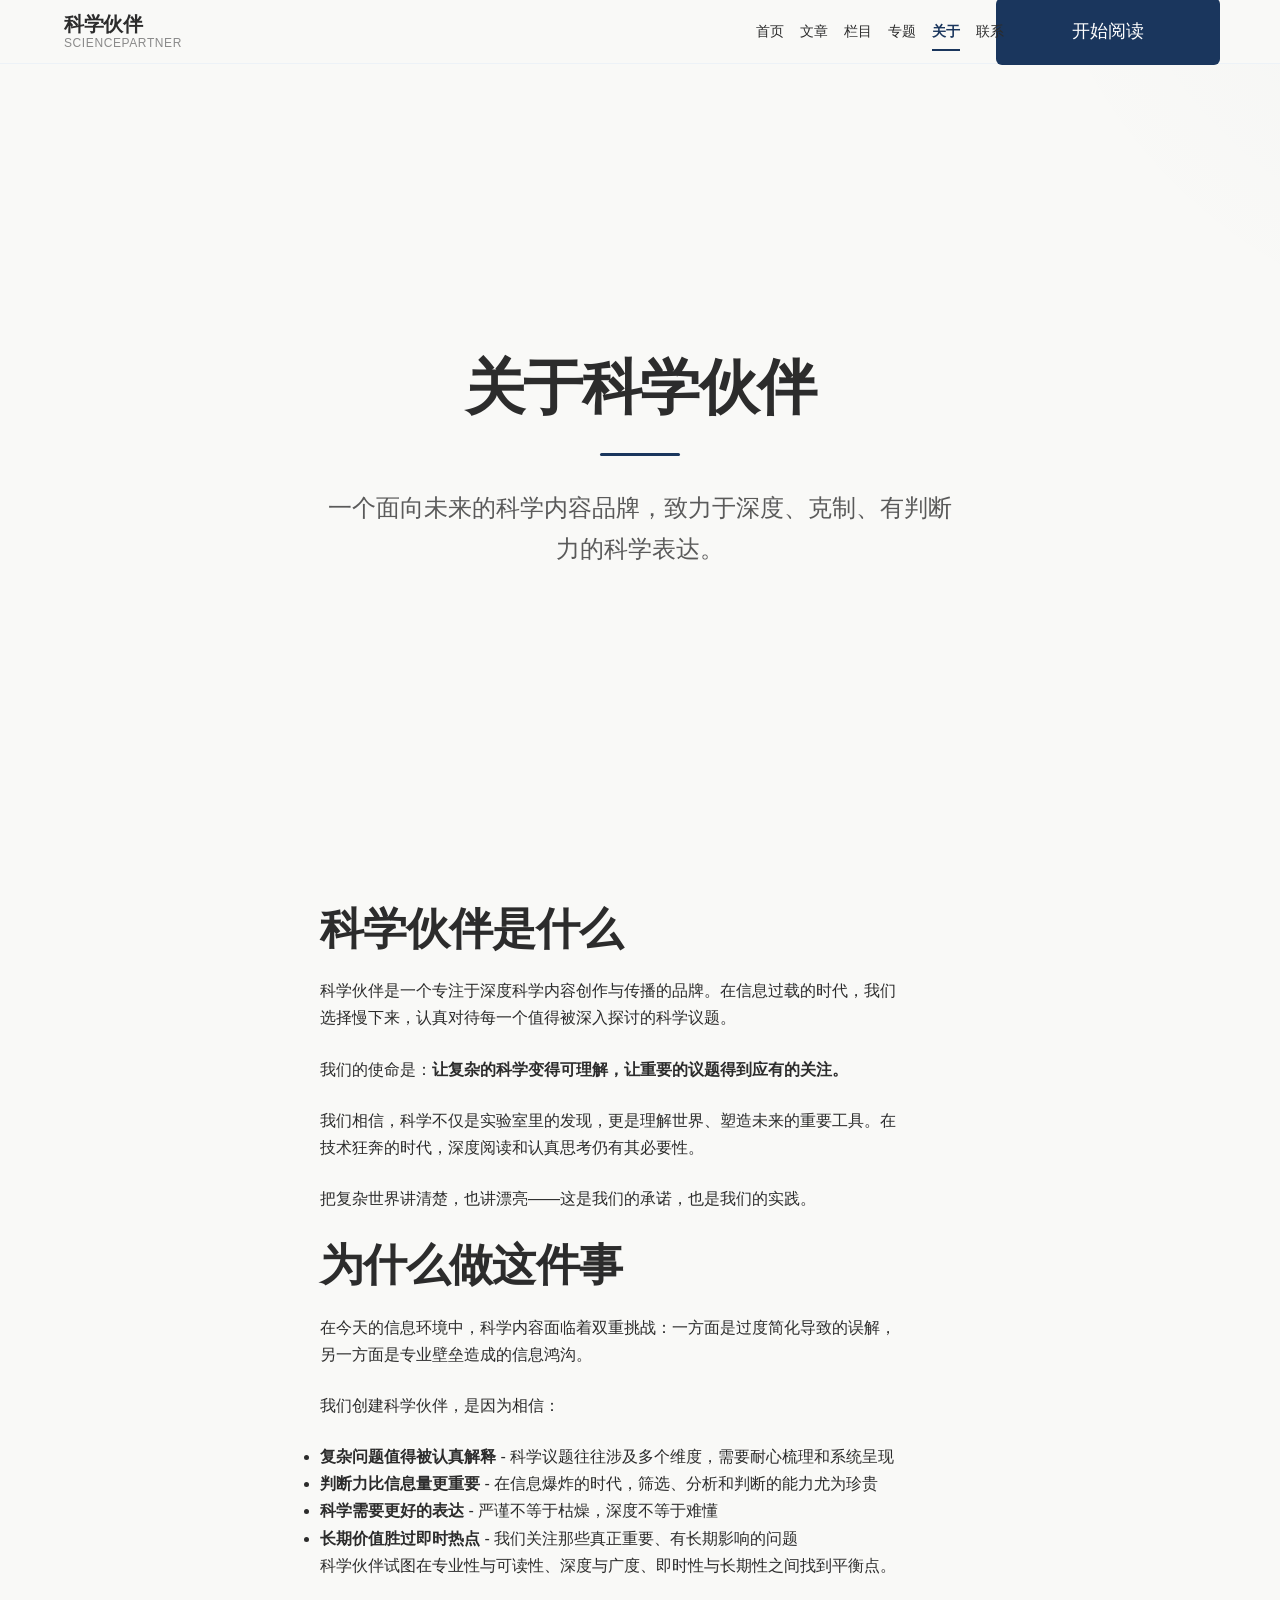
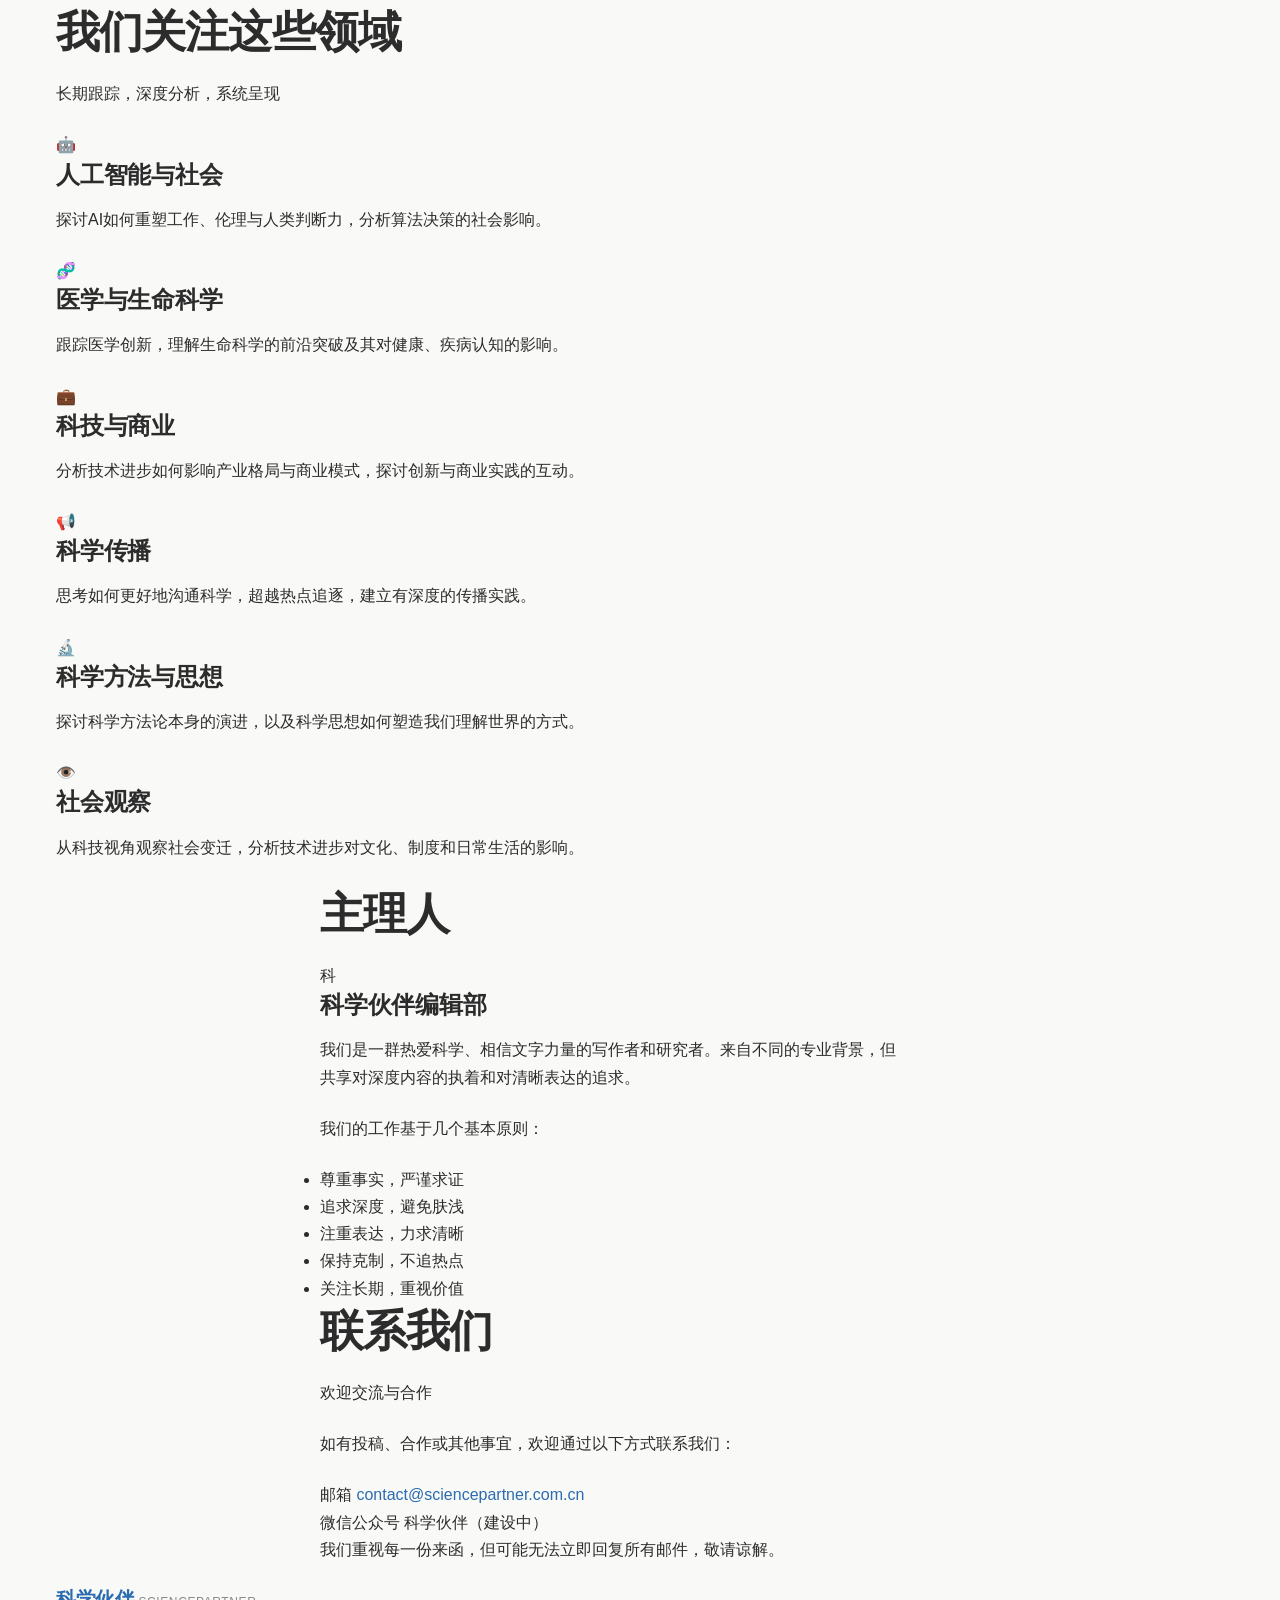
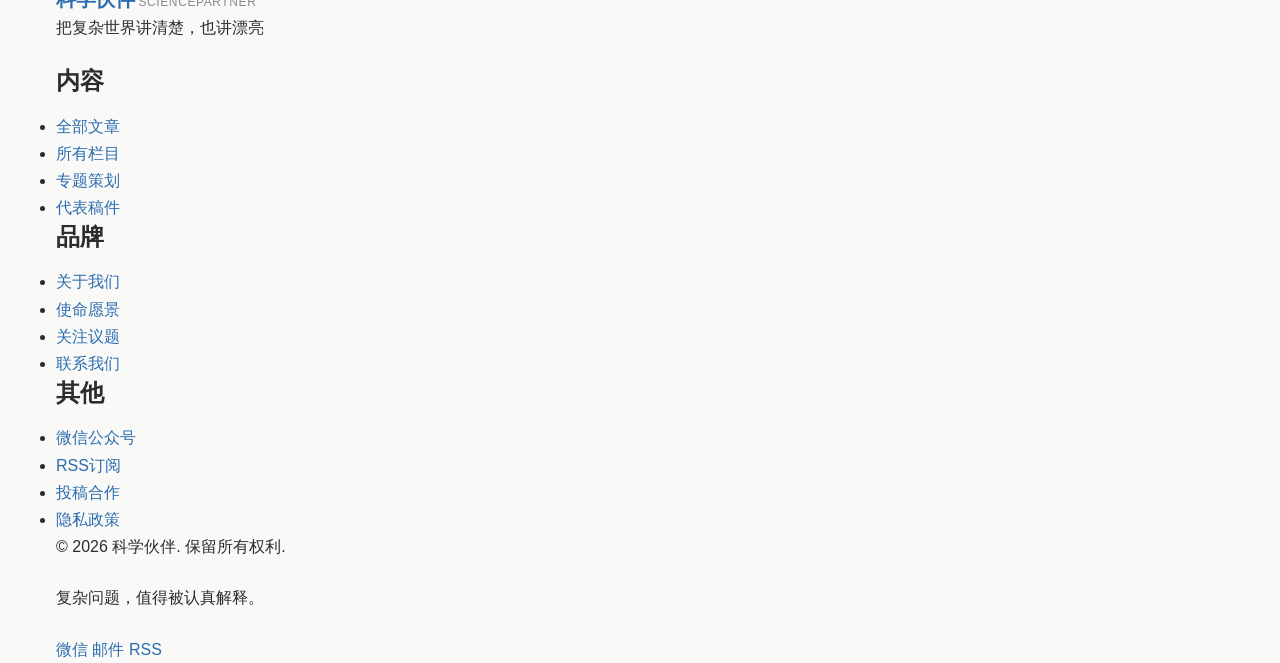
<file: about.html>
<!DOCTYPE html>
<html lang="zh-CN">
<head>
    <meta charset="UTF-8">
    <meta name="viewport" content="width=device-width, initial-scale=1.0">
    <title>关于 - 科学伙伴</title>
    <meta name="description" content="科学伙伴的品牌故事、使命愿景与关注议题">
    
    <!-- CSS -->
    <link rel="stylesheet" href="css/main.css">
    <link rel="stylesheet" href="css/components.css">
    <link rel="stylesheet" href="css/utilities.css">
    
    <!-- Favicon -->
    <link rel="icon" type="image/svg+xml" href="assets/icons/favicon.svg">
    
    <!-- 脚本 -->
    <script src="js/main.js" defer></script>
</head>
<body>
    <!-- 导航栏 -->
    <nav class="navbar" role="navigation" aria-label="主导航">
        <div class="container">
            <a href="/" class="navbar-brand">
                <span class="brand-name">科学伙伴</span>
                <span class="brand-subtitle">SciencePartner</span>
            </a>
            
            <button class="navbar-toggle" aria-label="切换菜单" aria-expanded="false">
                <span class="toggle-icon"></span>
            </button>
            
            <div class="navbar-menu">
                <ul class="navbar-nav">
                    <li class="nav-item"><a href="index.html" class="nav-link">首页</a></li>
                    <li class="nav-item"><a href="essays.html" class="nav-link">文章</a></li>
                    <li class="nav-item"><a href="columns/" class="nav-link">栏目</a></li>
                    <li class="nav-item"><a href="features/" class="nav-link">专题</a></li>
                    <li class="nav-item"><a href="about.html" class="nav-link active">关于</a></li>
                    <li class="nav-item"><a href="contact.html" class="nav-link">联系</a></li>
                </ul>
                
                <div class="navbar-actions">
                    <a href="essays.html" class="btn btn-primary btn-sm">开始阅读</a>
                </div>
            </div>
        </div>
    </nav>

    <main class="main-content">
        <!-- Hero -->
        <header class="hero hero-about">
            <div class="container container-narrow">
                <div class="hero-content">
                    <h1 class="hero-title">关于科学伙伴</h1>
                    <p class="hero-subtitle">
                        一个面向未来的科学内容品牌，致力于深度、克制、有判断力的科学表达。
                    </p>
                </div>
            </div>
        </header>

        <!-- 品牌故事 -->
        <section class="section" id="story">
            <div class="container container-narrow">
                <div class="section-header">
                    <h2 class="section-title">科学伙伴是什么</h2>
                </div>
                
                <div class="about-content">
                    <p>科学伙伴是一个专注于深度科学内容创作与传播的品牌。在信息过载的时代，我们选择慢下来，认真对待每一个值得被深入探讨的科学议题。</p>
                    
                    <p>我们的使命是：<strong>让复杂的科学变得可理解，让重要的议题得到应有的关注。</strong></p>
                    
                    <p>我们相信，科学不仅是实验室里的发现，更是理解世界、塑造未来的重要工具。在技术狂奔的时代，深度阅读和认真思考仍有其必要性。</p>
                    
                    <blockquote class="about-quote">
                        <p>把复杂世界讲清楚，也讲漂亮——这是我们的承诺，也是我们的实践。</p>
                    </blockquote>
                </div>
            </div>
        </section>

        <!-- 使命愿景 -->
        <section class="section section-alt" id="mission">
            <div class="container container-narrow">
                <div class="section-header">
                    <h2 class="section-title">为什么做这件事</h2>
                </div>
                
                <div class="about-content">
                    <p>在今天的信息环境中，科学内容面临着双重挑战：一方面是过度简化导致的误解，另一方面是专业壁垒造成的信息鸿沟。</p>
                    
                    <p>我们创建科学伙伴，是因为相信：</p>
                    
                    <ul class="about-list">
                        <li><strong>复杂问题值得被认真解释</strong> - 科学议题往往涉及多个维度，需要耐心梳理和系统呈现</li>
                        <li><strong>判断力比信息量更重要</strong> - 在信息爆炸的时代，筛选、分析和判断的能力尤为珍贵</li>
                        <li><strong>科学需要更好的表达</strong> - 严谨不等于枯燥，深度不等于难懂</li>
                        <li><strong>长期价值胜过即时热点</strong> - 我们关注那些真正重要、有长期影响的问题</li>
                    </ul>
                    
                    <p>科学伙伴试图在专业性与可读性、深度与广度、即时性与长期性之间找到平衡点。</p>
                </div>
            </div>
        </section>

        <!-- 关注议题 -->
        <section class="section" id="topics">
            <div class="container">
                <div class="section-header">
                    <h2 class="section-title">我们关注这些领域</h2>
                    <p class="section-subtitle">长期跟踪，深度分析，系统呈现</p>
                </div>
                
                <div class="topics-grid">
                    <div class="topic-card">
                        <div class="topic-icon">🤖</div>
                        <h3 class="topic-title">人工智能与社会</h3>
                        <p class="topic-description">
                            探讨AI如何重塑工作、伦理与人类判断力，分析算法决策的社会影响。
                        </p>
                    </div>
                    
                    <div class="topic-card">
                        <div class="topic-icon">🧬</div>
                        <h3 class="topic-title">医学与生命科学</h3>
                        <p class="topic-description">
                            跟踪医学创新，理解生命科学的前沿突破及其对健康、疾病认知的影响。
                        </p>
                    </div>
                    
                    <div class="topic-card">
                        <div class="topic-icon">💼</div>
                        <h3 class="topic-title">科技与商业</h3>
                        <p class="topic-description">
                            分析技术进步如何影响产业格局与商业模式，探讨创新与商业实践的互动。
                        </p>
                    </div>
                    
                    <div class="topic-card">
                        <div class="topic-icon">📢</div>
                        <h3 class="topic-title">科学传播</h3>
                        <p class="topic-description">
                            思考如何更好地沟通科学，超越热点追逐，建立有深度的传播实践。
                        </p>
                    </div>
                    
                    <div class="topic-card">
                        <div class="topic-icon">🔬</div>
                        <h3 class="topic-title">科学方法与思想</h3>
                        <p class="topic-description">
                            探讨科学方法论本身的演进，以及科学思想如何塑造我们理解世界的方式。
                        </p>
                    </div>
                    
                    <div class="topic-card">
                        <div class="topic-icon">👁️</div>
                        <h3 class="topic-title">社会观察</h3>
                        <p class="topic-description">
                            从科技视角观察社会变迁，分析技术进步对文化、制度和日常生活的影响。
                        </p>
                    </div>
                </div>
            </div>
        </section>

        <!-- 主理人 -->
        <section class="section section-alt" id="author">
            <div class="container container-narrow">
                <div class="section-header">
                    <h2 class="section-title">主理人</h2>
                </div>
                
                <div class="author-profile">
                    <div class="author-avatar">
                        <!-- 头像占位 -->
                        <div class="avatar-placeholder">科</div>
                    </div>
                    
                    <div class="author-info">
                        <h3 class="author-name">科学伙伴编辑部</h3>
                        <p class="author-bio">
                            我们是一群热爱科学、相信文字力量的写作者和研究者。来自不同的专业背景，但共享对深度内容的执着和对清晰表达的追求。
                        </p>
                        
                        <div class="author-details">
                            <p>我们的工作基于几个基本原则：</p>
                            <ul>
                                <li>尊重事实，严谨求证</li>
                                <li>追求深度，避免肤浅</li>
                                <li>注重表达，力求清晰</li>
                                <li>保持克制，不追热点</li>
                                <li>关注长期，重视价值</li>
                            </ul>
                        </div>
                    </div>
                </div>
            </div>
        </section>

        <!-- 联系方式 -->
        <section class="section" id="contact-preview">
            <div class="container container-narrow">
                <div class="section-header">
                    <h2 class="section-title">联系我们</h2>
                    <p class="section-subtitle">欢迎交流与合作</p>
                </div>
                
                <div class="contact-preview">
                    <p>如有投稿、合作或其他事宜，欢迎通过以下方式联系我们：</p>
                    
                    <div class="contact-methods">
                        <div class="contact-method">
                            <span class="contact-label">邮箱</span>
                            <a href="mailto:contact@sciencepartner.com.cn" class="contact-value">contact@sciencepartner.com.cn</a>
                        </div>
                        
                        <div class="contact-method">
                            <span class="contact-label">微信公众号</span>
                            <span class="contact-value">科学伙伴（建设中）</span>
                        </div>
                    </div>
                    
                    <div class="contact-note">
                        <p>我们重视每一份来函，但可能无法立即回复所有邮件，敬请谅解。</p>
                    </div>
                </div>
            </div>
        </section>
    </main>

    <!-- 页脚 -->
    <footer class="footer" role="contentinfo">
        <div class="container">
            <div class="footer-content">
                <div class="footer-brand">
                    <a href="index.html" class="footer-logo">
                        <span class="brand-name">科学伙伴</span>
                        <span class="brand-subtitle">SciencePartner</span>
                    </a>
                    <p class="footer-tagline">把复杂世界讲清楚，也讲漂亮</p>
                </div>
                
                <div class="footer-nav">
                    <div class="footer-nav-column">
                        <h3 class="footer-nav-title">内容</h3>
                        <ul class="footer-nav-list">
                            <li><a href="essays.html">全部文章</a></li>
                            <li><a href="columns/">所有栏目</a></li>
                            <li><a href="features/">专题策划</a></li>
                            <li><a href="essays.html?filter=featured">代表稿件</a></li>
                        </ul>
                    </div>
                    
                    <div class="footer-nav-column">
                        <h3 class="footer-nav-title">品牌</h3>
                        <ul class="footer-nav-list">
                            <li><a href="about.html">关于我们</a></li>
                            <li><a href="about.html#mission">使命愿景</a></li>
                            <li><a href="about.html#topics">关注议题</a></li>
                            <li><a href="contact.html">联系我们</a></li>
                        </ul>
                    </div>
                    
                    <div class="footer-nav-column">
                        <h3 class="footer-nav-title">其他</h3>
                        <ul class="footer-nav-list">
                            <li><a href="#" aria-label="微信公众号（建设中）">微信公众号</a></li>
                            <li><a href="#" aria-label="RSS订阅（建设中）">RSS订阅</a></li>
                            <li><a href="mailto:contact@sciencepartner.com.cn">投稿合作</a></li>
                            <li><a href="#" aria-label="隐私政策（建设中）">隐私政策</a></li>
                        </ul>
                    </div>
                </div>
            </div>
            
            <div class="footer-bottom">
                <div class="footer-copyright">
                    <p>&copy; 2026 科学伙伴. 保留所有权利.</p>
                    <p class="footer-legal">复杂问题，值得被认真解释。</p>
                </div>
                
                <div class="footer-social">
                    <a href="#" aria-label="微信公众号" class="social-link">微信</a>
                    <a href="#" aria-label="邮件订阅" class="social-link">邮件</a>
                    <a href="#" aria-label="RSS订阅" class="social-link">RSS</a>
                </div>
            </div>
        </div>
    </footer>

    <!-- 数据脚本 -->
    <script src="data/articles.js" defer></script>
    <script src="data/columns.js" defer></script>
</body>
</html>
</file>
<file: css/main.css>
/* 科学伙伴 - 主样式文件（移动端优化集成版） */
/* 设计系统：高级杂志感 + 现代知识品牌 + 移动端优先 */

:root {
    /* ===== 配色系统 - 浅色高级杂志风 ===== */
    --color-background: #F9F9F7;      /* 象牙白背景 */
    --color-surface: #FFFFFF;         /* 卡片表面 */
    --color-surface-alt: #F5F5F3;     /* 交替表面 */
    
    --color-text-primary: #2C2C2C;    /* 主文字 - 墨灰 */
    --color-text-secondary: #5A5A5A;  /* 次文字 - 中灰 */
    --color-text-tertiary: #8A8A8A;   /* 辅助文字 */
    --color-text-muted: #A0A0A0;      /* 弱化文字 */
    
    --color-accent: #1A365D;          /* 点缀色 - 深海军蓝 */
    --color-accent-light: #2B6CB0;    /* 强调色 - 深蓝 */
    --color-accent-lighter: #3182CE;  /* 悬停色 - 中蓝 */
    
    --color-border: #E2E8F0;          /* 边框 - 淡灰 */
    --color-border-light: #EDF2F7;    /* 浅边框 */
    
    --color-tag-ai: #2D3748;          /* AI标签 - 炭灰 */
    --color-tag-medical: #22543D;     /* 医学标签 - 深绿 */
    --color-tag-tech: #2C5282;        /* 科技标签 - 深蓝 */
    --color-tag-society: #744210;     /* 社会标签 - 深棕 */
    
    /* 深色模式配色 */
    --color-dark-background: #1A202C; /* 深蓝黑背景 */
    --color-dark-surface: #2D3748;    /* 深色表面 */
    --color-dark-text: #E2E8F0;       /* 深色模式文字 */
    --color-dark-accent: #63B3ED;     /* 深色模式点缀 */
    
    /* ===== 字体系统 ===== */
    --font-family-sans: -apple-system, BlinkMacSystemFont, "Segoe UI", Roboto, "Helvetica Neue", Arial, sans-serif;
    --font-family-serif: Georgia, "Times New Roman", Times, serif;
    --font-family-mono: "SF Mono", Monaco, "Cascadia Mono", "Roboto Mono", monospace;
    
    --font-weight-normal: 400;
    --font-weight-medium: 500;
    --font-weight-semibold: 600;
    --font-weight-bold: 700;
    
    /* ===== 响应式断点系统 ===== */
    --breakpoint-xs: 375px;   /* 小屏手机 */
    --breakpoint-sm: 480px;   /* 中屏手机 */
    --breakpoint-md: 768px;   /* 平板/大手机 */
    --breakpoint-lg: 1024px;  /* 小桌面 */
    --breakpoint-xl: 1280px;  /* 桌面 */
    --breakpoint-2xl: 1536px; /* 大桌面 */
    
    /* ===== 移动端优先的字号系统 ===== */
    /* 基础字号（移动端） */
    --font-size-xs: 0.75rem;      /* 12px */
    --font-size-sm: 0.875rem;     /* 14px */
    --font-size-base: 1rem;       /* 16px */
    --font-size-lg: 1.125rem;     /* 18px */
    --font-size-xl: 1.25rem;      /* 20px */
    --font-size-2xl: 1.5rem;      /* 24px */
    --font-size-3xl: 1.75rem;     /* 28px - 移动端大标题 */
    --font-size-4xl: 2rem;        /* 32px - 移动端特大标题 */
    --font-size-5xl: 2.5rem;      /* 40px - 桌面端大标题 */
    --font-size-6xl: 3rem;        /* 48px - 桌面端特大标题 */
    
    /* ===== 移动端优化的行高系统 ===== */
    --line-height-tight: 1.3;     /* 标题 */
    --line-height-normal: 1.5;    /* 正文 */
    --line-height-relaxed: 1.7;   /* 移动端正文（更宽松） */
    --line-height-loose: 1.9;     /* 引文、诗歌 */
    
    /* ===== 移动端优化的间距系统 ===== */
    /* 基于4px网格，适合触控 */
    --spacing-0: 0;
    --spacing-1: 0.25rem;     /* 4px - 微间距 */
    --spacing-2: 0.5rem;      /* 8px - 小间距 */
    --spacing-3: 0.75rem;     /* 12px - 中间距 */
    --spacing-4: 1rem;        /* 16px - 基础间距 */
    --spacing-5: 1.25rem;     /* 20px */
    --spacing-6: 1.5rem;      /* 24px - 卡片内边距 */
    --spacing-8: 2rem;        /* 32px - 模块间距 */
    --spacing-10: 2.5rem;     /* 40px */
    --spacing-12: 3rem;       /* 48px */
    --spacing-16: 4rem;       /* 64px - 大模块间距 */
    --spacing-20: 5rem;       /* 80px */
    --spacing-24: 6rem;       /* 96px */
    --spacing-32: 8rem;       /* 128px */
    
    /* 触控友好尺寸 */
    --touch-target: 2.75rem;  /* 44px - 最小触控区域 */
    --touch-padding: 0.75rem; /* 12px - 触控元素内边距 */
    
    /* ===== 圆角系统 ===== */
    --radius-sm: 0.125rem;    /* 2px */
    --radius-md: 0.375rem;    /* 6px */
    --radius-lg: 0.5rem;      /* 8px */
    --radius-xl: 0.75rem;     /* 12px */
    --radius-2xl: 1rem;       /* 16px */
    --radius-full: 9999px;
    
    /* ===== 阴影系统 ===== */
    --shadow-sm: 0 1px 2px 0 rgba(0, 0, 0, 0.05);
    --shadow-md: 0 4px 6px -1px rgba(0, 0, 0, 0.1), 0 2px 4px -1px rgba(0, 0, 0, 0.06);
    --shadow-lg: 0 10px 15px -3px rgba(0, 0, 0, 0.1), 0 4px 6px -2px rgba(0, 0, 0, 0.05);
    --shadow-xl: 0 20px 25px -5px rgba(0, 0, 0, 0.1), 0 10px 10px -5px rgba(0, 0, 0, 0.04);
    --shadow-2xl: 0 25px 50px -12px rgba(0, 0, 0, 0.25);
    
    /* ===== 过渡动画 ===== */
    --transition-fast: 150ms cubic-bezier(0.4, 0, 0.2, 1);
    --transition-normal: 250ms cubic-bezier(0.4, 0, 0.2, 1);
    --transition-slow: 350ms cubic-bezier(0.4, 0, 0.2, 1);
    
    /* ===== 容器宽度 ===== */
    --container-sm: 100%;     /* 移动端全宽 */
    --container-md: 100%;     /* 平板全宽 */
    --container-lg: 1024px;   /* 小桌面 */
    --container-xl: 1200px;   /* 桌面 */
    --container-2xl: 1400px;  /* 大桌面 */
    
    /* ===== 文章阅读宽度（移动端优化） ===== */
    --article-width-mobile: calc(100vw - 2rem); /* 手机端：全宽减边距 */
    --article-width-tablet: 42rem;             /* 平板：672px */
    --article-width-desktop: 48rem;            /* 桌面：768px */
    
    /* ===== Z-index 层级 ===== */
    --z-dropdown: 1000;
    --z-sticky: 1020;
    --z-fixed: 1030;
    --z-modal-backdrop: 1040;
    --z-modal: 1050;
    --z-popover: 1060;
    --z-tooltip: 1070;
    --z-mobile-menu: 1080;    /* 移动端菜单最高层 */
}

/* ===== 基础重置（移动端优化） ===== */
*, *::before, *::after {
    box-sizing: border-box;
    margin: 0;
    padding: 0;
    -webkit-tap-highlight-color: transparent; /* 移除移动端点击高亮 */
}

html {
    font-size: 16px;
    -webkit-text-size-adjust: 100%; /* 防止iOS字体缩放 */
    -webkit-font-smoothing: antialiased;
    -moz-osx-font-smoothing: grayscale;
    scroll-behavior: smooth;
    overflow-x: hidden; /* 防止横向滚动 */
}

body {
    font-family: var(--font-family-sans);
    font-size: var(--font-size-base);
    line-height: var(--line-height-relaxed); /* 移动端使用更宽松行高 */
    color: var(--color-text-primary);
    background-color: var(--color-background);
    overflow-x: hidden;
    text-rendering: optimizeLegibility;
    -webkit-font-smoothing: antialiased;
}

/* ===== 移动端优化的排版系统 ===== */
h1, h2, h3, h4, h5, h6 {
    font-weight: var(--font-weight-semibold);
    line-height: var(--line-height-tight);
    margin-bottom: var(--spacing-4);
    color: var(--color-text-primary);
    letter-spacing: -0.01em; /* 轻微字距调整，更适合移动端阅读 */
}

/* 移动端标题优化 */
h1 {
    font-size: var(--font-size-4xl); /* 移动端：32px */
    font-weight: var(--font-weight-bold);
    letter-spacing: -0.025em;
    margin-bottom: var(--spacing-6);
}

h2 {
    font-size: var(--font-size-3xl); /* 移动端：28px */
    letter-spacing: -0.02em;
    margin-bottom: var(--spacing-5);
}

h3 {
    font-size: var(--font-size-2xl); /* 移动端：24px */
    margin-bottom: var(--spacing-4);
}

h4 {
    font-size: var(--font-size-xl); /* 移动端：20px */
    margin-bottom: var(--spacing-3);
}

h5 {
    font-size: var(--font-size-lg); /* 移动端：18px */
    margin-bottom: var(--spacing-3);
}

h6 {
    font-size: var(--font-size-base); /* 移动端：16px */
    margin-bottom: var(--spacing-2);
}

/* 移动端段落优化 */
p {
    margin-bottom: var(--spacing-6); /* 增加段落间距，提高可读性 */
    line-height: var(--line-height-relaxed);
    max-width: 65ch; /* 最佳阅读宽度：约65字符 */
}

/* 移动端链接优化 */
a {
    color: var(--color-accent-light);
    text-decoration: none;
    transition: color var(--transition-fast);
    padding: 0.125rem 0.25rem; /* 增加点击区域 */
    margin: -0.125rem -0.25rem; /* 补偿padding */
    border-radius: var(--radius-sm);
}

a:hover {
    color: var(--color-accent-lighter);
    background-color: rgba(43, 108, 176, 0.05); /* 悬停背景 */
}

/* 移动端按钮式链接 */
a.btn-like {
    display: inline-block;
    min-height: var(--touch-target);
    padding: var(--touch-padding) var(--spacing-4);
    background-color: var(--color-accent);
    color: white;
    border-radius: var(--radius-md);
    font-weight: var(--font-weight-medium);
    text-align: center;
}

/* ===== 移动端优化的容器系统 ===== */
.container {
    width: 100%;
    max-width: var(--container-xl);
    margin: 0 auto;
    padding: 0 var(--spacing-4); /* 移动端：较小的边距 */
}

.container-narrow {
    max-width: var(--article-width-tablet);
}

/* ===== 响应式断点系统 ===== */

/* 超小屏幕手机 (< 375px) */
@media (max-width: 374px) {
    :root {
        --font-size-4xl: 1.75rem;  /* 28px */
        --font-size-3xl: 1.5rem;   /* 24px */
        --font-size-2xl: 1.25rem;  /* 20px */
        --font-size-xl: 1.125rem;  /* 18px */
        --font-size-lg: 1rem;      /* 16px */
    }
    
    .container {
        padding: 0 var(--spacing-3);
    }
    
    h1 {
        margin-bottom: var(--spacing-4);
    }
    
    p {
        margin-bottom: var(--spacing-5);
    }
}

/* 小屏幕手机 (375px - 479px) */
@media (min-width: 375px) and (max-width: 479px) {
    :root {
        --font-size-4xl: 2rem;     /* 32px */
        --font-size-3xl: 1.75rem;  /* 28px */
        --font-size-2xl: 1.5rem;   /* 24px */
    }
    
    .container {
        padding: 0 var(--spacing-4);
    }
}

/* 中屏幕手机 (480px - 767px) */
@media (min-width: 480px) and (max-width: 767px) {
    :root {
        --font-size-4xl: 2.25rem;  /* 36px */
        --font-size-3xl: 2rem;     /* 32px */
        --font-size-2xl: 1.75rem;  /* 28px */
    }
    
    .container {
        padding: 0 var(--spacing-5);
    }
}

/* 平板和大手机 (768px - 1023px) */
@media (min-width: 768px) and (max-width: 1023px) {
    :root {
        --font-size-5xl: 2.75rem;  /* 44px */
        --font-size-4xl: 2.5rem;   /* 40px */
        --font-size-3xl: 2.25rem;  /* 36px */
        --font-size-2xl: 2rem;     /* 32px */
    }
    
    .container {
        padding: 0 var(--spacing-6);
    }
    
    h1 {
        font-size: var(--font-size-5xl);
    }
}

/* 小桌面 (1024px - 1279px) */
@media (min-width: 1024px) and (max-width: 1279px) {
    :root {
        --font-size-6xl: 3.5rem;   /* 56px */
        --font-size-5xl: 3rem;     /* 48px */
        --font-size-4xl: 2.75rem;  /* 44px */
        --font-size-3xl: 2.5rem;   /* 40px */
    }
    
    h1 {
        font-size: var(--font-size-6xl);
    }
}

/* 桌面 (1280px - 1535px) */
@media (min-width: 1280px) and (max-width: 1535px) {
    :root {
        --font-size-6xl: 3.75rem;  /* 60px */
        --font-size-5xl: 3.25rem;  /* 52px */
        --font-size-4xl: 3rem;     /* 48px */
        --font-size-3xl: 2.75rem;  /* 44px */
    }
}

/* 大桌面 (1536px+) */
@media (min-width: 1536px) {
    :root {
        --font-size-6xl: 4rem;     /* 64px */
        --font-size-5xl: 3.5rem;   /* 56px */
        --font-size-4xl: 3.25rem;  /* 52px */
        --font-size-3xl: 3rem;     /* 48px */
    }
</file>
<file: css/components.css>
/* 科学伙伴 - 组件样式（移动端优化集成版） */

/* ===== 移动端优化的导航栏 ===== */
.navbar {
    position: fixed;
    top: 0;
    left: 0;
    right: 0;
    z-index: var(--z-mobile-menu);
    background-color: rgba(249, 249, 247, 0.98);
    backdrop-filter: blur(20px);
    -webkit-backdrop-filter: blur(20px);
    border-bottom: 1px solid var(--color-border-light);
    transition: all var(--transition-normal);
    height: 3.5rem; /* 移动端更紧凑的高度 */
}

.navbar.scrolled {
    box-shadow: var(--shadow-md);
    background-color: rgba(249, 249, 247, 0.98);
}

.navbar.navbar-hidden {
    transform: translateY(-100%);
}

/* 导航容器 */
.navbar .container {
    display: flex;
    align-items: center;
    justify-content: space-between;
    height: 100%;
    padding: 0 var(--spacing-4);
}

/* 品牌标识（移动端优化） */
.navbar-brand {
    display: flex;
    flex-direction: column;
    text-decoration: none;
    color: var(--color-text-primary);
    z-index: calc(var(--z-mobile-menu) + 1);
}

.brand-name {
    font-size: var(--font-size-lg); /* 移动端：18px */
    font-weight: var(--font-weight-bold);
    letter-spacing: -0.025em;
    line-height: 1.2;
}

.brand-subtitle {
    font-size: 0.625rem; /* 10px - 移动端更小 */
    color: var(--color-text-tertiary);
    letter-spacing: 0.05em;
    text-transform: uppercase;
    line-height: 1.2;
}

/* ===== 汉堡菜单按钮（移动端） ===== */
.navbar-toggle {
    display: flex;
    align-items: center;
    justify-content: center;
    background: none;
    border: none;
    cursor: pointer;
    padding: var(--spacing-2);
    color: var(--color-text-primary);
    width: var(--touch-target);
    height: var(--touch-target);
    border-radius: var(--radius-md);
    transition: background-color var(--transition-fast);
    z-index: calc(var(--z-mobile-menu) + 1);
    position: relative;
}

.navbar-toggle:hover {
    background-color: rgba(0, 0, 0, 0.05);
}

.navbar-toggle:active {
    background-color: rgba(0, 0, 0, 0.1);
}

/* 汉堡菜单图标 */
.toggle-icon {
    display: block;
    width: 1.25rem;
    height: 2px;
    background-color: currentColor;
    position: relative;
    transition: var(--transition-fast);
}

.toggle-icon::before,
.toggle-icon::after {
    content: '';
    position: absolute;
    width: 100%;
    height: 2px;
    background-color: currentColor;
    left: 0;
    transition: var(--transition-fast);
}

.toggle-icon::before {
    top: -6px;
}

.toggle-icon::after {
    bottom: -6px;
}

/* 菜单展开时的图标动画 */
.navbar-toggle[aria-expanded="true"] .toggle-icon {
    background-color: transparent;
}

.navbar-toggle[aria-expanded="true"] .toggle-icon::before {
    transform: rotate(45deg);
    top: 0;
}

.navbar-toggle[aria-expanded="true"] .toggle-icon::after {
    transform: rotate(-45deg);
    bottom: 0;
}

/* ===== 移动端菜单覆盖层 ===== */
.navbar-overlay {
    position: fixed;
    top: 0;
    left: 0;
    right: 0;
    bottom: 0;
    background-color: rgba(0, 0, 0, 0.5);
    z-index: calc(var(--z-mobile-menu) - 1);
    opacity: 0;
    visibility: hidden;
    transition: all var(--transition-normal);
}

.navbar-overlay.active {
    opacity: 1;
    visibility: visible;
}

/* ===== 移动端菜单面板 ===== */
.navbar-menu {
    position: fixed;
    top: 0;
    right: -100%;
    width: 85%;
    max-width: 20rem;
    height: 100vh;
    background-color: var(--color-surface);
    box-shadow: var(--shadow-2xl);
    z-index: var(--z-mobile-menu);
    transition: right var(--transition-normal) cubic-bezier(0.4, 0, 0.2, 1);
    overflow-y: auto;
    -webkit-overflow-scrolling: touch;
    padding: 5rem var(--spacing-6) var(--spacing-8);
    display: flex;
    flex-direction: column;
}

.navbar-menu.active {
    right: 0;
}

/* 菜单关闭按钮（在菜单内部） */
.menu-close {
    position: absolute;
    top: var(--spacing-4);
    right: var(--spacing-4);
    width: var(--touch-target);
    height: var(--touch-target);
    display: flex;
    align-items: center;
    justify-content: center;
    background: none;
    border: none;
    color: var(--color-text-secondary);
    font-size: var(--font-size-xl);
    cursor: pointer;
    border-radius: var(--radius-md);
    transition: all var(--transition-fast);
}

.menu-close:hover {
    color: var(--color-text-primary);
    background-color: rgba(0, 0, 0, 0.05);
}

/* 菜单导航列表 */
.navbar-nav {
    list-style: none;
    display: flex;
    flex-direction: column;
    gap: var(--spacing-1);
    margin-bottom: var(--spacing-8);
}

.nav-item {
    width: 100%;
}

.nav-link {
    display: flex;
    align-items: center;
    color: var(--color-text-primary);
    font-size: var(--font-size-lg);
    font-weight: var(--font-weight-medium);
    text-decoration: none;
    padding: var(--spacing-3) var(--spacing-2);
    border-radius: var(--radius-md);
    transition: all var(--transition-fast);
    min-height: var(--touch-target);
}

.nav-link:hover,
.nav-link:focus {
    background-color: rgba(0, 0, 0, 0.05);
    color: var(--color-accent);
}

.nav-link.active {
    color: var(--color-accent);
    background-color: rgba(26, 54, 93, 0.1);
    font-weight: var(--font-weight-semibold);
}

.nav-link.active::before {
    content: '';
    position: absolute;
    left: 0;
    top: 50%;
    transform: translateY(-50%);
    width: 3px;
    height: 1.5rem;
    background-color: var(--color-accent);
    border-radius: 0 var(--radius-sm) var(--radius-sm) 0;
}

/* 菜单底部区域 */
.menu-footer {
    margin-top: auto;
    padding-top: var(--spacing-8);
    border-top: 1px solid var(--color-border-light);
}

.menu-actions {
    display: flex;
    flex-direction: column;
    gap: var(--spacing-3);
}

/* 桌面端导航隐藏（移动端优先） */
.navbar-actions {
    display: none;
}

/* ===== Hero 首屏（移动端优化） ===== */

.hero {
    min-height: 100vh;
    display: flex;
    align-items: center;
    position: relative;
    padding-top: 3.5rem; /* 导航栏高度 */
    background: linear-gradient(135deg, 
        rgba(249, 249, 247, 0.95) 0%,
        rgba(249, 249, 247, 0.98) 100%);
    overflow: hidden;
}

/* Hero背景装饰（移动端简化） */
.hero::before {
    content: '';
    position: absolute;
    top: -50%;
    right: -50%;
    width: 100%;
    height: 100%;
    background: radial-gradient(
        circle at 70% 30%,
        rgba(26, 54, 93, 0.03) 0%,
        transparent 50%
    );
    z-index: 0;
}

/* Hero内容容器 */
.hero-content {
    position: relative;
    z-index: 1;
    max-width: 100%;
    text-align: center;
    padding: var(--spacing-12) var(--spacing-4);
    margin: 0 auto;
}

/* 移动端标题优化 */
.hero-title {
    font-size: var(--font-size-4xl); /* 移动端：32px */
    font-weight: var(--font-weight-bold);
    line-height: 1.1;
    margin-bottom: var(--spacing-6);
    letter-spacing: -0.025em;
    color: var(--color-text-primary);
    text-align: center;
}

/* 标题装饰线 */
.hero-title::after {
    content: '';
    display: block;
    width: 3rem;
    height: 3px;
    background-color: var(--color-accent);
    margin: var(--spacing-4) auto;
    border-radius: var(--radius-full);
}

/* 移动端副标题优化 */
.hero-subtitle {
    font-size: var(--font-size-lg); /* 移动端：18px */
    line-height: var(--line-height-relaxed);
    color: var(--color-text-secondary);
    margin-bottom: var(--spacing-10);
    max-width: 36rem;
    margin-left: auto;
    margin-right: auto;
    text-align: center;
    padding: 0 var(--spacing-4);
}

/* 移动端行动按钮优化 */
.hero-actions {
    display: flex;
    flex-direction: column;
    gap: var(--spacing-4);
    justify-content: center;
    align-items: center;
    margin-bottom: var(--spacing-16);
}

/* 主按钮 */
.btn-primary {
    display: inline-flex;
    align-items: center;
    justify-content: center;
    min-height: var(--touch-target);
    padding: var(--spacing-3) var(--spacing-8);
    background-color: var(--color-accent);
    color: white;
    font-size: var(--font-size-base);
    font-weight: var(--font-weight-medium);
    text-decoration: none;
    border-radius: var(--radius-md);
    border: 2px solid transparent;
    transition: all var(--transition-fast);
    width: 100%;
    max-width: 20rem;
}

.btn-primary:hover {
    background-color: var(--color-accent-light);
    transform: translateY(-2px);
    box-shadow: var(--shadow-lg);
}

.btn-primary:active {
    transform: translateY(0);
}

/* 轮廓按钮 */
.btn-outline {
    display: inline-flex;
    align-items: center;
    justify-content: center;
    min-height: var(--touch-target);
    padding: var(--spacing-3) var(--spacing-8);
    background-color: transparent;
    color: var(--color-accent);
    font-size: var(--font-size-base);
    font-weight: var(--font-weight-medium);
    text-decoration: none;
    border-radius: var(--radius-md);
    border: 2px solid var(--color-accent);
    transition: all var(--transition-fast);
    width: 100%;
    max-width: 20rem;
}

.btn-outline:hover {
    background-color: rgba(26, 54, 93, 0.05);
    transform: translateY(-2px);
    box-shadow: var(--shadow-md);
}

.btn-outline:active {
    transform: translateY(0);
}

/* 滚动指示器 */
.hero-scroll {
    position: absolute;
    bottom: var(--spacing-8);
    left: 0;
    right: 0;
    text-align: center;
    z-index: 1;
}

.scroll-indicator {
    display: inline-flex;
    flex-direction: column;
    align-items: center;
    gap: var(--spacing-2);
    color: var(--color-text-tertiary);
    text-decoration: none;
    transition: color var(--transition-fast);
    padding: var(--spacing-2);
}

.scroll-indicator:hover {
    color: var(--color-text-primary);
}

.scroll-arrow {
    display: block;
    width: 20px;
    height: 20px;
    border-right: 2px solid currentColor;
    border-bottom: 2px solid currentColor;
    transform: rotate(45deg);
    animation: bounce 2s infinite;
}

.scroll-text {
    font-size: var(--font-size-xs);
    text-transform: uppercase;
    letter-spacing: 0.1em;
}

/* 滚动动画 */
@keyframes bounce {
    0%, 20%, 50%, 80%, 100% {
        transform: rotate(45deg) translateY(0);
    }
    40% {
        transform: rotate(45deg) translateY(-10px);
    }
    60% {
        transform: rotate(45deg) translateY(-5px);
    }
}

/* ===== 内容卡片（移动端优化） ===== */

.card-grid {
    display: grid;
    grid-template-columns: 1fr; /* 移动端：单列 */
    gap: var(--spacing-6);
    margin: var(--spacing-8) 0;
}

.card {
    background-color: var(--color-surface);
    border-radius: var(--radius-lg);
    overflow: hidden;
    box-shadow: var(--shadow-md);
    transition: all var(--transition-normal);
    border: 1px solid var(--color-border-light);
}

.card:hover {
    transform: translateY(-4px);
    box-shadow: var(--shadow-xl);
}

.card-image {
    width: 100%;
    height: 12rem; /* 移动端优化高度 */
    object-fit: cover;
    display: block;
}

.card-content {
    padding: var(--spacing-6);
}

.card-title {
    font-size: var(--font-size-xl);
    font-weight: var(--font-weight-semibold);
    margin-bottom: var(--spacing-3);
    color: var(--color-text-primary);
    line-height: var(--line-height-tight);
}

.card-excerpt {
    font-size: var(--font-size-base);
    color: var(--color-text-secondary);
    line-height: var(--line-height-relaxed);
    margin-bottom: var(--spacing-4);
    display: -webkit-box;
    -webkit-line-clamp: 3; /* 移动端限制行数 */
    -webkit-box-orient: vertical;
    overflow: hidden;
}

.card-meta {
    display: flex;
    justify-content: space-between;
    align-items: center;
    font-size: var(--font-size-sm);
    color: var(--color-text-tertiary);
    margin-top: var(--spacing-4);
    padding-top: var(--spacing-4);
    border-top: 1px solid var(--color-border-light);
}

.card-category {
    display: inline-block;
    padding: var(--spacing-1) var(--spacing-3);
    background-color: var(--color-surface-alt);
    color: var(--color-text-secondary);
    border-radius: var(--radius-full);
    font-size: var(--font-size-xs);
    font-weight: var(--font-weight-medium);
}

.card-date {
    font-size: var(--font-size-sm);
    color: var(--color-text-muted);
}

/* ===== 文章内容（移动端优化） ===== */

.article-header {
    margin-bottom: var(--spacing-8);
    padding-bottom: var(--spacing-6);
    border-bottom: 1px solid var(--color-border-light);
}

.article-title {
    font-size: var(--font-size-4xl);
    font-weight: var(--font-weight-bold);
    line-height: 1.1;
    margin-bottom: var(--spacing-4);
    color: var(--color-text-primary);
}

.article-meta {
    display: flex;
    flex-wrap: wrap;
    gap: var(--spacing-4);
    margin-bottom: var(--spacing-4);
    font-size: var(--font-size-sm);
    color: var(--color-text-tertiary);
}

.article-content {
    max-width: var(--article-width-mobile); /* 移动端优化宽度 */
    margin: 0 auto;
    padding: 0 var(--spacing-4);
}

.article-body {
    font-size: var(--font-size-base);
    line-height: var(--line-height-relaxed);
    color: var(--color-text-primary);
}

.article-body p {
    margin-bottom: var(--spacing-6);
}

.article-body h2 {
    font-size: var(--font-size-3xl);
    margin-top: var(--spacing-8);
    margin-bottom: var(--spacing-4);
}

.article-body h3 {
    font-size: var(--font-size-2xl);
    margin-top: var(--spacing-6);
    margin-bottom: var(--spacing-3);
}

.article-body img {
    max-width: 100%;
    height: auto;
    margin: var(--spacing-6) 0;
    border-radius: var(--radius-md);
}

.article-body blockquote {
    border-left: 4px solid var(--color-accent);
    padding-left: var(--spacing-6);
    margin: var(--spacing-6) 0;
    font-style: italic;
    color: var(--color-text-secondary);
}

/* ===== 响应式调整 ===== */

/* 平板设备 (768px+) */
@media (min-width: 768px) {
    .navbar-menu {
        width: 70%;
        max-width: 24rem;
    }
    
    .nav-link {
    .nav-link {
        font-size: var(--font-size-xl);
        padding: var(--spacing-4) var(--spacing-3);
    }
    
    .hero-title {
        font-size: var(--font-size-5xl); /* 平板：44px */
    }
    
    .hero-subtitle {
        font-size: var(--font-size-xl); /* 平板：20px */
        padding: 0 var(--spacing-8);
    }
    
    .hero-actions {
        flex-direction: row;
        flex-wrap: wrap;
    }
    
    .btn-primary,
    .btn-outline {
        width: auto;
        min-width: 12rem;
    }
    
    .card-grid {
        grid-template-columns: repeat(2, 1fr); /* 平板：两列 */
        gap: var(--spacing-8);
    }
    
    .card-image {
        height: 14rem;
    }
    
    .article-content {
        max-width: var(--article-width-tablet); /* 平板宽度 */
        padding: 0;
    }
    
    .article-title {
        font-size: var(--font-size-5xl);
    }
}

/* 桌面设备 (1024px+) - 恢复桌面导航 */
@media (min-width: 1024px) {
    .navbar {
        height: 4rem;
    }
    
    .navbar .container {
        padding: 0 var(--spacing-6);
    }
    
    .brand-name {
        font-size: var(--font-size-xl);
    }
    
    .brand-subtitle {
        font-size: var(--font-size-xs);
    }
    
    /* 隐藏移动端菜单按钮 */
    .navbar-toggle {
        display: none;
    }
    
    /* 隐藏移动端菜单 */
    .navbar-menu {
        position: static;
        width: auto;
        max-width: none;
        height: auto;
        background-color: transparent;
        box-shadow: none;
        padding: 0;
        flex-direction: row;
        align-items: center;
        overflow: visible;
    }
    
    .navbar-menu.active {
        right: auto;
    }
    
    /* 恢复桌面导航列表 */
    .navbar-nav {
        flex-direction: row;
        gap: var(--spacing-6);
        margin-bottom: 0;
    }
    
    .nav-item {
        width: auto;
    }
    
    .nav-link {
        font-size: var(--font-size-sm);
        padding: var(--spacing-2) 0;
        min-height: auto;
        position: relative;
    }
    
    .nav-link:hover,
    .nav-link:focus {
        background-color: transparent;
    }
    
    .nav-link.active {
        background-color: transparent;
    }
    
    .nav-link.active::before {
        display: none;
    }
    
    .nav-link.active::after {
        content: '';
        position: absolute;
        bottom: 0;
        left: 0;
        right: 0;
        height: 2px;
        background-color: var(--color-accent);
    }
    
    /* 隐藏菜单关闭按钮和底部 */
    .menu-close,
    .menu-footer {
        display: none;
    }
    
    /* 显示桌面端操作按钮 */
    .navbar-actions {
        display: flex;
        gap: var(--spacing-3);
    }
    
    /* Hero优化 */
    .hero {
        padding-top: 4rem;
    }
    
    .hero-content {
        padding: var(--spacing-24) 0;
        max-width: 48rem;
    }
    
    .hero-title {
        font-size: var(--font-size-6xl); /* 桌面：60px */
    }
    
    .hero-subtitle {
        font-size: var(--font-size-2xl); /* 桌面：24px */
        padding: 0;
    }
    
    .hero-actions {
        flex-direction: row;
        gap: var(--spacing-8);
    }
    
    .btn-primary,
    .btn-outline {
        padding: var(--spacing-4) var(--spacing-12);
        font-size: var(--font-size-lg);
        width: auto;
    }
    
    .btn-primary {
        min-width: 14rem;
    }
    
    .btn-outline {
        min-width: 12rem;
    }
    
    .hero-title::after {
        width: 5rem;
        margin: var(--spacing-8) auto;
    }
    
    /* 卡片优化 */
    .card-grid {
        grid-template-columns: repeat(3, 1fr); /* 桌面：三列 */
        gap: var(--spacing-8);
    }
    
    .card-image {
        height: 16rem;
    }
    
    /* 文章优化 */
    .article-content {
        max-width: var(--article-width-desktop); /* 桌面宽度 */
    }
    
    .article-title {
        font-size: var(--font-size-6xl);
    }
}

/* 大桌面设备 (1280px+) */
@media (min-width: 1280px) {
    .hero-title {
        font-size: var(--font-size-6xl); /* 64px */
    }
    
    .hero-subtitle {
        font-size: var(--font-size-2xl); /* 24px */
        max-width: 40rem;
    }
    
    .card-grid {
        grid-template-columns: repeat(3, 1fr);
        gap: var(--spacing-10);
    }
}

/* 深色模式支持 */
@media (prefers-color-scheme: dark) {
    .navbar {
        background-color: rgba(26, 32, 44, 0.98);
        border-bottom-color: var(--color-border);
    }
    
    .navbar.scrolled {
        background-color: rgba(26, 32, 44, 0.98);
    }
    
    .navbar-menu {
        background-color: var(--color-dark-surface);
    }
    
    .nav-link:hover,
    .nav-link:focus {
        background-color: rgba(255, 255, 255, 0.1);
    }
    
    .nav-link.active {
        background-color: rgba(99, 179, 237, 0.2);
    }
    
    .hero {
        background: linear-gradient(135deg, 
            rgba(26, 32, 44, 0.95) 0%,
            rgba(26, 32, 44, 0.98) 100%);
    }
    
    .hero::before {
        background: radial-gradient(
            circle at 70% 30%,
            rgba(99, 179, 237, 0.05) 0%,
            transparent 50%
        );
    }
    
    .hero-title {
        color: var(--color-dark-text);
    }
    
    .hero-subtitle {
        color: #CBD5E0;
    }
    
    .btn-outline {
        color: var(--color-dark-accent);
        border-color: var(--color-dark-accent);
    }
    
    .btn-outline:hover {
        background-color: rgba(99, 179, 237, 0.1);
    }
    
    .scroll-indicator {
        color: #A0AEC0;
    }
    
    .scroll-indicator:hover {
        color: var(--color-dark-text);
    }
    
    .card {
        background-color: var(--color-dark-surface);
        border-color: var(--color-border);
    }
    
    .card-title {
        color: var(--color-dark-text);
    }
    
    .card-excerpt {
        color: #CBD5E0;
    }
    
    .card-meta {
        border-top-color: var(--color-border);
        color: #A0AEC0;
    }
    
    .card-category {
        background-color: #2D3748;
        color: #CBD5E0;
    }
    
    .card-date {
        color: #718096;
    }
    
    .article-header {
        border-bottom-color: var(--color-border);
    }
    
    .article-title {
        color: var(--color-dark-text);
    }
    
    .article-meta {
        color: #A0AEC0;
    }
    
    .article-body {
        color: var(--color-dark-text);
    }
    
    .article-body blockquote {
        border-left-color: var(--color-dark-accent);
        color: #CBD5E0;
    }
}

/* 性能优化：减少移动端动画 */
@media (prefers-reduced-motion: reduce) {
    .scroll-arrow {
        animation: none;
    }
    
    .btn-primary:hover,
    .btn-outline:hover,
    .card:hover {
        transform: none;
    }
    
    .navbar-menu {
        transition: none;
    }
}

/* 打印样式 */
@media print {
    .navbar,
    .hero-scroll,
    .navbar-toggle,
    .menu-close {
        display: none !important;
    }
    
    .hero {
        min-height: auto;
        padding-top: 0;
        background: white !important;
    }
    
    .hero::before {
        display: none;
    }
    
    .hero-actions {
        display: none;
    }
    
    .hero-content {
        padding: var(--spacing-8) 0;
    }
    
    .hero-title {
        color: black !important;
        font-size: 2rem !important;
    }
    
    .hero-subtitle {
        color: #666 !important;
        font-size: 1rem !important;
    }
    
    .hero-title::after {
        background-color: black !important;
    }
    
    .card {
        break-inside: avoid;
        box-shadow: none !important;
        border: 1px solid #ddd !important;
    }
    
    .card:hover {
        transform: none !important;
    }
    
    .article-content {
        max-width: 100% !important;
        padding: 0 !important;
    }
    
    .article-title {
        color: black !important;
        font-size: 1.5rem !important;
    }
    
    .article-body {
        font-size: 12pt !important;
        line-height: 1.6 !important;
    }
    
    a {
        color: black !important;
        text-decoration: underline !important;
    }
    
    .container {
        max-width: 100% !important;
        padding: 0 !important;
    }
}

/* 安全区域支持（全面屏设备） */
@supports (padding: max(0px)) {
    .device-mobile .navbar {
        padding-top: env(safe-area-inset-top);
        height: calc(3.5rem + env(safe-area-inset-top));
    }
    
    .device-mobile .container {
        padding-left: max(var(--spacing-4), env(safe-area-inset-left));
        padding-right: max(var(--spacing-4), env(safe-area-inset-right));
    }
    
    .device-mobile .hero-content {
        padding-top: calc(var(--spacing-12) + env(safe-area-inset-top));
    }
}

/* 触摸设备优化 */
.touch-enabled {
    .btn-primary,
    .btn-outline,
    .nav-link,
    .card {
        cursor: pointer;
    }
    
    .btn-primary:active,
    .btn-outline:active {
        transform: scale(0.98);
    }
    
    .card:active {
        transform: scale(0.99);
    }
}

/* 非触摸设备优化 */
.no-touch {
    .btn-primary:hover,
    .btn-outline:hover {
        transform: translateY(-2px);
    }
    
    .card:hover {
        transform: translateY(-4px);
    }
}
</file>
<file: css/utilities.css>
/* 科学伙伴 - 工具类样式 */

/* ===== 间距工具 ===== */
.m-0 { margin: var(--spacing-0); }
.m-1 { margin: var(--spacing-1); }
.m-2 { margin: var(--spacing-2); }
.m-3 { margin: var(--spacing-3); }
.m-4 { margin: var(--spacing-4); }
.m-5 { margin: var(--spacing-5); }
.m-6 { margin: var(--spacing-6); }
.m-8 { margin: var(--spacing-8); }
.m-10 { margin: var(--spacing-10); }
.m-12 { margin: var(--spacing-12); }
.m-16 { margin: var(--spacing-16); }
.m-20 { margin: var(--spacing-20); }
.m-24 { margin: var(--spacing-24); }
.m-32 { margin: var(--spacing-32); }
.m-auto { margin: auto; }

.mt-0 { margin-top: var(--spacing-0); }
.mt-1 { margin-top: var(--spacing-1); }
.mt-2 { margin-top: var(--spacing-2); }
.mt-3 { margin-top: var(--spacing-3); }
.mt-4 { margin-top: var(--spacing-4); }
.mt-5 { margin-top: var(--spacing-5); }
.mt-6 { margin-top: var(--spacing-6); }
.mt-8 { margin-top: var(--spacing-8); }
.mt-10 { margin-top: var(--spacing-10); }
.mt-12 { margin-top: var(--spacing-12); }
.mt-16 { margin-top: var(--spacing-16); }
.mt-20 { margin-top: var(--spacing-20); }
.mt-24 { margin-top: var(--spacing-24); }
.mt-32 { margin-top: var(--spacing-32); }
.mt-auto { margin-top: auto; }

.mb-0 { margin-bottom: var(--spacing-0); }
.mb-1 { margin-bottom: var(--spacing-1); }
.mb-2 { margin-bottom: var(--spacing-2); }
.mb-3 { margin-bottom: var(--spacing-3); }
.mb-4 { margin-bottom: var(--spacing-4); }
.mb-5 { margin-bottom: var(--spacing-5); }
.mb-6 { margin-bottom: var(--spacing-6); }
.mb-8 { margin-bottom: var(--spacing-8); }
.mb-10 { margin-bottom: var(--spacing-10); }
.mb-12 { margin-bottom: var(--spacing-12); }
.mb-16 { margin-bottom: var(--spacing-16); }
.mb-20 { margin-bottom: var(--spacing-20); }
.mb-24 { margin-bottom: var(--spacing-24); }
.mb-32 { margin-bottom: var(--spacing-32); }
.mb-auto { margin-bottom: auto; }

.ml-0 { margin-left: var(--spacing-0); }
.ml-1 { margin-left: var(--spacing-1); }
.ml-2 { margin-left: var(--spacing-2); }
.ml-3 { margin-left: var(--spacing-3); }
.ml-4 { margin-left: var(--spacing-4); }
.ml-5 { margin-left: var(--spacing-5); }
.ml-6 { margin-left: var(--spacing-6); }
.ml-8 { margin-left: var(--spacing-8); }
.ml-10 { margin-left: var(--spacing-10); }
.ml-12 { margin-left: var(--spacing-12); }
.ml-16 { margin-left: var(--spacing-16); }
.ml-20 { margin-left: var(--spacing-20); }
.ml-24 { margin-left: var(--spacing-24); }
.ml-32 { margin-left: var(--spacing-32); }
.ml-auto { margin-left: auto; }

.mr-0 { margin-right: var(--spacing-0); }
.mr-1 { margin-right: var(--spacing-1); }
.mr-2 { margin-right: var(--spacing-2); }
.mr-3 { margin-right: var(--spacing-3); }
.mr-4 { margin-right: var(--spacing-4); }
.mr-5 { margin-right: var(--spacing-5); }
.mr-6 { margin-right: var(--spacing-6); }
.mr-8 { margin-right: var(--spacing-8); }
.mr-10 { margin-right: var(--spacing-10); }
.mr-12 { margin-right: var(--spacing-12); }
.mr-16 { margin-right: var(--spacing-16); }
.mr-20 { margin-right: var(--spacing-20); }
.mr-24 { margin-right: var(--spacing-24); }
.mr-32 { margin-right: var(--spacing-32); }
.mr-auto { margin-right: auto; }

.mx-0 { margin-left: var(--spacing-0); margin-right: var(--spacing-0); }
.mx-1 { margin-left: var(--spacing-1); margin-right: var(--spacing-1); }
.mx-2 { margin-left: var(--spacing-2); margin-right: var(--spacing-2); }
.mx-3 { margin-left: var(--spacing-3); margin-right: var(--spacing-3); }
.mx-4 { margin-left: var(--spacing-4); margin-right: var(--spacing-4); }
.mx-5 { margin-left: var(--spacing-5); margin-right: var(--spacing-5); }
.mx-6 { margin-left: var(--spacing-6); margin-right: var(--spacing-6); }
.mx-8 { margin-left: var(--spacing-8); margin-right: var(--spacing-8); }
.mx-10 { margin-left: var(--spacing-10); margin-right: var(--spacing-10); }
.mx-12 { margin-left: var(--spacing-12); margin-right: var(--spacing-12); }
.mx-16 { margin-left: var(--spacing-16); margin-right: var(--spacing-16); }
.mx-20 { margin-left: var(--spacing-20); margin-right: var(--spacing-20); }
.mx-24 { margin-left: var(--spacing-24); margin-right: var(--spacing-24); }
.mx-32 { margin-left: var(--spacing-32); margin-right: var(--spacing-32); }
.mx-auto { margin-left: auto; margin-right: auto; }

.my-0 { margin-top: var(--spacing-0); margin-bottom: var(--spacing-0); }
.my-1 { margin-top: var(--spacing-1); margin-bottom: var(--spacing-1); }
.my-2 { margin-top: var(--spacing-2); margin-bottom: var(--spacing-2); }
.my-3 { margin-top: var(--spacing-3); margin-bottom: var(--spacing-3); }
.my-4 { margin-top: var(--spacing-4); margin-bottom: var(--spacing-4); }
.my-5 { margin-top: var(--spacing-5); margin-bottom: var(--spacing-5); }
.my-6 { margin-top: var(--spacing-6); margin-bottom: var(--spacing-6); }
.my-8 { margin-top: var(--spacing-8); margin-bottom: var(--spacing-8); }
.my-10 { margin-top: var(--spacing-10); margin-bottom: var(--spacing-10); }
.my-12 { margin-top: var(--spacing-12); margin-bottom: var(--spacing-12); }
.my-16 { margin-top: var(--spacing-16); margin-bottom: var(--spacing-16); }
.my-20 { margin-top: var(--spacing-20); margin-bottom: var(--spacing-20); }
.my-24 { margin-top: var(--spacing-24); margin-bottom: var(--spacing-24); }
.my-32 { margin-top: var(--spacing-32); margin-bottom: var(--spacing-32); }
.my-auto { margin-top: auto; margin-bottom: auto; }

.p-0 { padding: var(--spacing-0); }
.p-1 { padding: var(--spacing-1); }
.p-2 { padding: var(--spacing-2); }
.p-3 { padding: var(--spacing-3); }
.p-4 { padding: var(--spacing-4); }
.p-5 { padding: var(--spacing-5); }
.p-6 { padding: var(--spacing-6); }
.p-8 { padding: var(--spacing-8); }
.p-10 { padding: var(--spacing-10); }
.p-12 { padding: var(--spacing-12); }
.p-16 { padding: var(--spacing-16); }
.p-20 { padding: var(--spacing-20); }
.p-24 { padding: var(--spacing-24); }
.p-32 { padding: var(--spacing-32); }

.pt-0 { padding-top: var(--spacing-0); }
.pt-1 { padding-top: var(--spacing-1); }
.pt-2 { padding-top: var(--spacing-2); }
.pt-3 { padding-top: var(--spacing-3); }
.pt-4 { padding-top: var(--spacing-4); }
.pt-5 { padding-top: var(--spacing-5); }
.pt-6 { padding-top: var(--spacing-6); }
.pt-8 { padding-top: var(--spacing-8); }
.pt-10 { padding-top: var(--spacing-10); }
.pt-12 { padding-top: var(--spacing-12); }
.pt-16 { padding-top: var(--spacing-16); }
.pt-20 { padding-top: var(--spacing-20); }
.pt-24 { padding-top: var(--spacing-24); }
.pt-32 { padding-top: var(--spacing-32); }

.pb-0 { padding-bottom: var(--spacing-0); }
.pb-1 { padding-bottom: var(--spacing-1); }
.pb-2 { padding-bottom: var(--spacing-2); }
.pb-3 { padding-bottom: var(--spacing-3); }
.pb-4 { padding-bottom: var(--spacing-4); }
.pb-5 { padding-bottom: var(--spacing-5); }
.pb-6 { padding-bottom: var(--spacing-6); }
.pb-8 { padding-bottom: var(--spacing-8); }
.pb-10 { padding-bottom: var(--spacing-10); }
.pb-12 { padding-bottom: var(--spacing-12); }
.pb-16 { padding-bottom: var(--spacing-16); }
.pb-20 { padding-bottom: var(--spacing-20); }
.pb-24 { padding-bottom: var(--spacing-24); }
.pb-32 { padding-bottom: var(--spacing-32); }

.pl-0 { padding-left: var(--spacing-0); }
.pl-1 { padding-left: var(--spacing-1); }
.pl-2 { padding-left: var(--spacing-2); }
.pl-3 { padding-left: var(--spacing-3); }
.pl-4 { padding-left: var(--spacing-4); }
.pl-5 { padding-left: var(--spacing-5); }
.pl-6 { padding-left: var(--spacing-6); }
.pl-8 { padding-left: var(--spacing-8); }
.pl-10 { padding-left: var(--spacing-10); }
.pl-12 { padding-left: var(--spacing-12); }
.pl-16 { padding-left: var(--spacing-16); }
.pl-20 { padding-left: var(--spacing-20); }
.pl-24 { padding-left: var(--spacing-24); }
.pl-32 { padding-left: var(--spacing-32); }

.pr-0 { padding-right: var(--spacing-0); }
.pr-1 { padding-right: var(--spacing-1); }
.pr-2 { padding-right: var(--spacing-2); }
.pr-3 { padding-right: var(--spacing-3); }
.pr-4 { padding-right: var(--spacing-4); }
.pr-5 { padding-right: var(--spacing-5); }
.pr-6 { padding-right: var(--spacing-6); }
.pr-8 { padding-right: var(--spacing-8); }
.pr-10 { padding-right: var(--spacing-10); }
.pr-12 { padding-right: var(--spacing-12); }
.pr-16 { padding-right: var(--spacing-16); }
.pr-20 { padding-right: var(--spacing-20); }
.pr-24 { padding-right: var(--spacing-24); }
.pr-32 { padding-right: var(--spacing-32); }

.px-0 { padding-left: var(--spacing-0); padding-right: var(--spacing-0); }
.px-1 { padding-left: var(--spacing-1); padding-right: var(--spacing-1); }
.px-2 { padding-left: var(--spacing-2); padding-right: var(--spacing-2); }
.px-3 { padding-left: var(--spacing-3); padding-right: var(--spacing-3); }
.px-4 { padding-left: var(--spacing-4); padding-right: var(--spacing-4); }
.px-5 { padding-left: var(--spacing-5); padding-right: var(--spacing-5); }
.px-6 { padding-left: var(--spacing-6); padding-right: var(--spacing-6); }
.px-8 { padding-left: var(--spacing-8); padding-right: var(--spacing-8); }
.px-10 { padding-left: var(--spacing-10); padding-right: var(--spacing-10); }
.px-12 { padding-left: var(--spacing-12); padding-right: var(--spacing-12); }
.px-16 { padding-left: var(--spacing-16); padding-right: var(--spacing-16); }
.px-20 { padding-left: var(--spacing-20); padding-right: var(--spacing-20); }
.px-24 { padding-left: var(--spacing-24); padding-right: var(--spacing-24); }
.px-32 { padding-left: var(--spacing-32); padding-right: var(--spacing-32); }

.py-0 { padding-top: var(--spacing-0); padding-bottom: var(--spacing-0); }
.py-1 { padding-top: var(--spacing-1); padding-bottom: var(--spacing-1); }
.py-2 { padding-top: var(--spacing-2); padding-bottom: var(--spacing-2); }
.py-3 { padding-top: var(--spacing-3); padding-bottom: var(--spacing-3); }
.py-4 { padding-top: var(--spacing-4); padding-bottom: var(--spacing-4); }
.py-5 { padding-top: var(--spacing-5); padding-bottom: var(--spacing-5); }
.py-6 { padding-top: var(--spacing-6); padding-bottom: var(--spacing-6); }
.py-8 { padding-top: var(--spacing-8); padding-bottom: var(--spacing-8); }
.py-10 { padding-top: var(--spacing-10); padding-bottom: var(--spacing-10); }
.py-12 { padding-top: var(--spacing-12); padding-bottom: var(--spacing-12); }
.py-16 { padding-top: var(--spacing-16); padding-bottom: var(--spacing-16); }
.py-20 { padding-top: var(--spacing-20); padding-bottom: var(--spacing-20); }
.py-24 { padding-top: var(--spacing-24); padding-bottom: var(--spacing-24); }
.py-32 { padding-top: var(--spacing-32); padding-bottom: var(--spacing-32); }

/* ===== 文本工具 ===== */
.text-xs { font-size: var(--font-size-xs); }
.text-sm { font-size: var(--font-size-sm); }
.text-base { font-size: var(--font-size-base); }
.text-lg { font-size: var(--font-size-lg); }
.text-xl { font-size: var(--font-size-xl); }
.text-2xl { font-size: var(--font-size-2xl); }
.text-3xl { font-size: var(--font-size-3xl); }
.text-4xl { font-size: var(--font-size-4xl); }
.text-5xl { font-size: var(--font-size-5xl); }
.text-6xl { font-size: var(--font-size-6xl); }

.font-normal { font-weight: var(--font-weight-normal); }
.font-medium { font-weight: var(--font-weight-medium); }
.font-semibold { font-weight: var(--font-weight-semibold); }
.font-bold { font-weight: var(--font-weight-bold); }

.leading-tight { line-height: var(--line-height-tight); }
.leading-normal { line-height: var(--line-height-normal); }
.leading-relaxed { line-height: var(--line-height-relaxed); }
.leading-loose { line-height: var(--line-height-loose); }

.text-left { text-align: left; }
.text-center { text-align: center; }
.text-right { text-align: right; }
.text-justify { text-align: justify; }

.text-primary { color: var(--color-text-primary); }
.text-secondary { color: var(--color-text-secondary); }
.text-tertiary {
</file>
